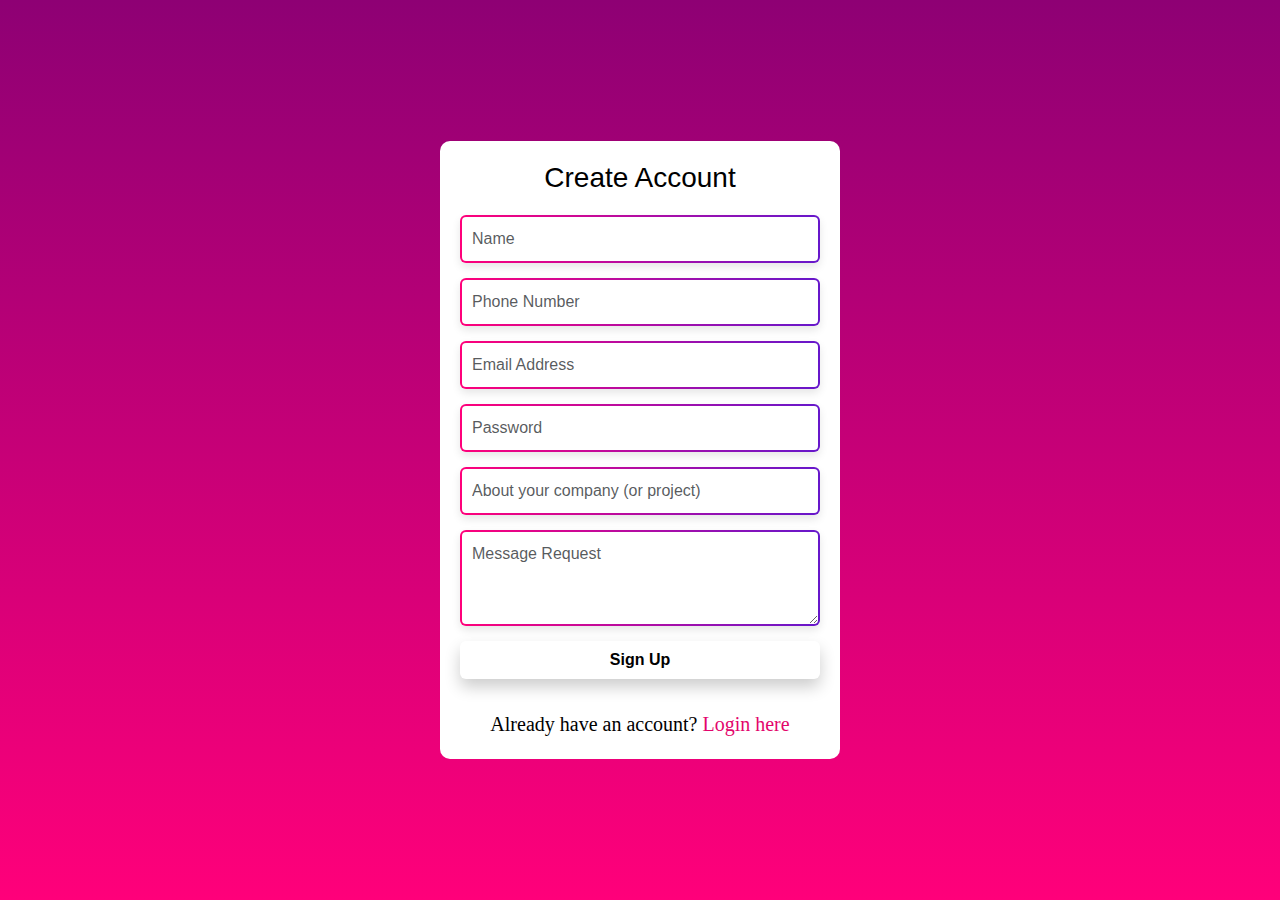
<file: get-started.html>
<!DOCTYPE html>
<html lang="en">
<head>
    <meta charset="UTF-8">
    <meta name="viewport" content="width=device-width, initial-scale=1.0">
    <title>Account Form</title>

    <!-- Bootstrap 5 CSS -->
    <link rel="stylesheet" href="https://cdn.jsdelivr.net/npm/bootstrap@5.3.3/dist/css/bootstrap.min.css">

     <style>
        body {
            margin: 0;
            padding: 0;
            font-family: Arial, sans-serif;
            background-image: linear-gradient(to top, #ff007a 0%, rgba(142, 0, 116, 1) 100%);
            background-size: cover;
            background-position: center;
            height: 100vh;
        }

        .reservation-container {
            display: flex;
            justify-content: center;
            align-items: center;
            height: 100vh;
        }

        .reservation-form {
            background-color: #ffff;
            color:black;
            padding: 20px;
            border-radius: 10px;
            max-width: 400px;
            width: 100%;
        }

        h2, h3 {
            text-align: center;
            margin-bottom: 20px;
        }

        .form-control {
            margin-bottom: 15px;
            padding: 10px;
            border: 2px solid transparent;  /* Start with transparent */
            background: linear-gradient(#fff, #fff), linear-gradient(to right, #ff007a, #6617cb);  /* Gradient border */
            background-origin: border-box; /* Ensure the border-box for background */
            background-clip: padding-box, border-box;
			 box-shadow: 0 4px 8px rgba(0, 0, 0, 0.1);  /* Box shadow added */
            transition: box-shadow 0.3s ease;  /* Smooth transition for shadow */
        }
		
		.form-control:hover {
            border-width: 3px;  /* Increase border width on hover */
            box-shadow: 0 8px 16px rgba(0, 0, 0, 0.2);  /* Stronger shadow on hover */
        }


        .form-control:focus {
            outline: none;
            border-color: transparent;  /* Remove default focus border */
            box-shadow: 0 8px 16px rgba(0, 0, 0, 0.2);  /* Stronger shadow on focus */
        }

        .d-grid button {
            background-color: white;
            color: black;
            font-weight: bold;
			box-shadow: 0 8px 16px rgba(0, 0, 0, 0.2);  /* Stronger shadow on focus */
        }

        .d-grid button:hover {
            background-color: white;
            background-image: linear-gradient(to top, #ff007a 0%, rgba(142, 0, 116, 1) 100%);
			color:white;
        }
		
		.toggle-link{
		    text-align:center; 
			font-family:bold;
			font-size:20px
		}
		

        .error {
            color: red;
            font-size: 12px;
            margin-bottom: 10px;
        }
    </style>
</head>
<body>

    <div class="reservation-container">
        <div class="reservation-form">
            <!-- Sign-up Form -->
            <div id="signupForm">
                <h3>Create Account</h3>
                <form id="reservationForm" onsubmit="return validateForm()">
                    <input type="text" class="form-control" id="name" placeholder="Name" required>
                    <div id="nameError" class="error"></div>
                    
                    <input type="text" class="form-control" id="phone" placeholder="Phone Number" required>
                    <div id="phoneError" class="error"></div>

                    <input type="email" class="form-control" id="email" placeholder="Email Address" required>
                    <div id="emailError" class="error"></div>

                    <input type="password" class="form-control" id="password" placeholder="Password" required>
                    <div id="passwordError" class="error"></div>

                    <input type="text" class="form-control" id="aboutCompany" placeholder="About your company (or project)" required>
                    <div id="aboutError" class="error"></div>

                    <textarea class="form-control" id="message" rows="3" placeholder="Message Request" ></textarea>
                    <div id="messageError" class="error"></div>

                    <div class="d-grid">
                        <button type="submit" class="btn">Sign Up</button>
                    </div>
                </form>
                <div class="toggle-link"><br>
                    Already have an account? <a onclick="showLoginForm()"><span style="color:#E3056C;">Login here</span></a>
                </div>
            </div>

            <!-- Login Form (Hidden by default) -->
            <div id="loginForm" style="display: none;">
                <h3>Login</h3>
                <form id="loginFormFields" onsubmit="return validateLoginForm()">
                    <input type="email" class="form-control" id="loginEmail" placeholder="Email Address" required>
                    <div id="loginEmailError" class="error"></div>
                    
                    <input type="password" class="form-control" id="loginPassword" placeholder="Password" required>
                    <div id="loginPasswordError" class="error"></div>

                    <div class="d-grid">
                        <button type="submit" class="btn">Login</button>
                    </div>
                </form>
                <div class="toggle-link"><br>
                    Don't have an account? <a onclick="showSignUpForm()"><span style="color:#E3056C;">Sign up here</span></a>
                </div>
            </div>
        </div>
    </div>

    <script>
        // Show login form and hide sign-up form
        function showLoginForm() {
            document.getElementById('signupForm').style.display = 'none';
            document.getElementById('loginForm').style.display = 'block';
        }

        // Show sign-up form and hide login form
        function showSignUpForm() {
            document.getElementById('signupForm').style.display = 'block';
            document.getElementById('loginForm').style.display = 'none';
        }

        // Validate sign-up form
        function validateForm() {
            let valid = true;

            // Clear previous errors
            document.getElementById('nameError').innerText = "";
            document.getElementById('phoneError').innerText = "";
            document.getElementById('emailError').innerText = "";
            document.getElementById('passwordError').innerText = "";
            document.getElementById('aboutError').innerText = "";
            document.getElementById('messageError').innerText = "";

            // Name validation
            const name = document.getElementById('name').value;
            const namePattern = /^[a-zA-Z\s]+$/;
            if (!name.match(namePattern)) {
                document.getElementById('nameError').innerText = "Name must contain only letters and spaces.";
                valid = false;
            }

            // Phone number validation
            const phone = document.getElementById('phone').value;
            const phonePattern = /^\d{10}$/;
            if (!phone.match(phonePattern)) {
                document.getElementById('phoneError').innerText = "Phone number must be 10 digits.";
                valid = false;
            }

            // Email validation (already handled by HTML5)

            // Password validation
            const password = document.getElementById('password').value;
            if (password.length < 6) {
                document.getElementById('passwordError').innerText = "Password must be at least 6 characters.";
                valid = false;
            }

            // About company validation
            const about = document.getElementById('aboutCompany').value;
            if (about === "") {
                document.getElementById('aboutError').innerText = "Please provide information about your company or project.";
                valid = false;
            }


            return valid;  // If valid, the form submits; otherwise it doesn't
        }

        // Validate login form
        function validateLoginForm() {
            let valid = true;

            // Clear previous errors
            document.getElementById('loginEmailError').innerText = "";
            document.getElementById('loginPasswordError').innerText = "";

            // Email validation (HTML5 handles this)

            // Password validation
            const password = document.getElementById('loginPassword').value;
            if (password.length < 6) {
                document.getElementById('loginPasswordError').innerText = "Password must be at least 6 characters.";
                valid = false;
            }

            return valid;  // If valid, the form submits; otherwise it doesn't
			
			if (valid) {
                window.location.href = 'index.html';  // Redirect to index.html
            }

            return false;  // Prevent form submission to stay on the same page if validation fails
        }
    </script>

</body>
</html>
</file>
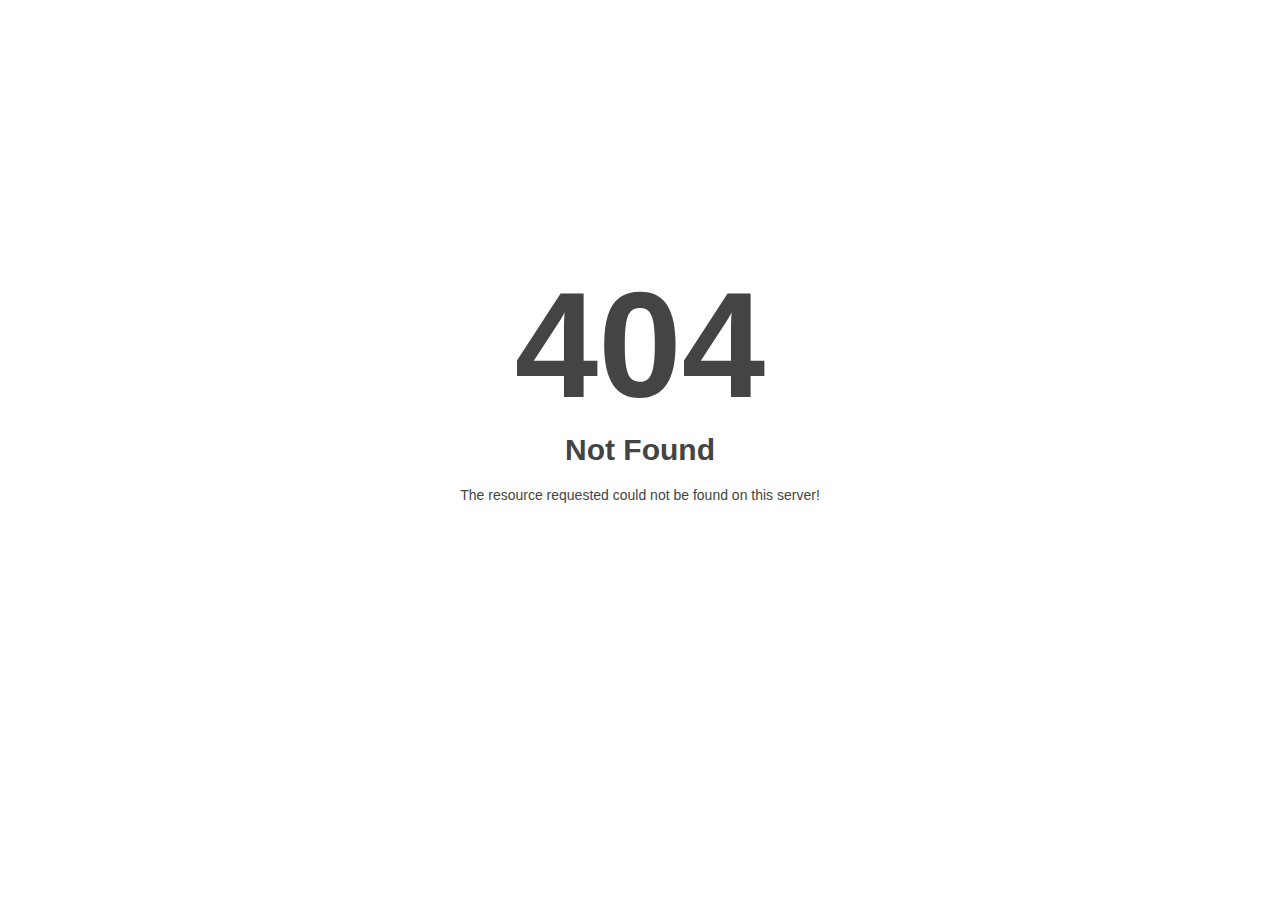
<file: images/fonts/themify9f24-2.html>
<!DOCTYPE html>
<html style="height:100%">
<head>
<meta name="viewport" content="width=device-width, initial-scale=1, shrink-to-fit=no" />
<title> 404 Not Found
</title></head>
<body style="color: #444; margin:0;font: normal 14px/20px Arial, Helvetica, sans-serif; height:100%; background-color: #fff;">
<div style="height:auto; min-height:100%; ">     <div style="text-align: center; width:800px; margin-left: -400px; position:absolute; top: 30%; left:50%;">
        <h1 style="margin:0; font-size:150px; line-height:150px; font-weight:bold;">404</h1>
<h2 style="margin-top:20px;font-size: 30px;">Not Found
</h2>
<p>The resource requested could not be found on this server!</p>
</div></div></body></html>
</file>
